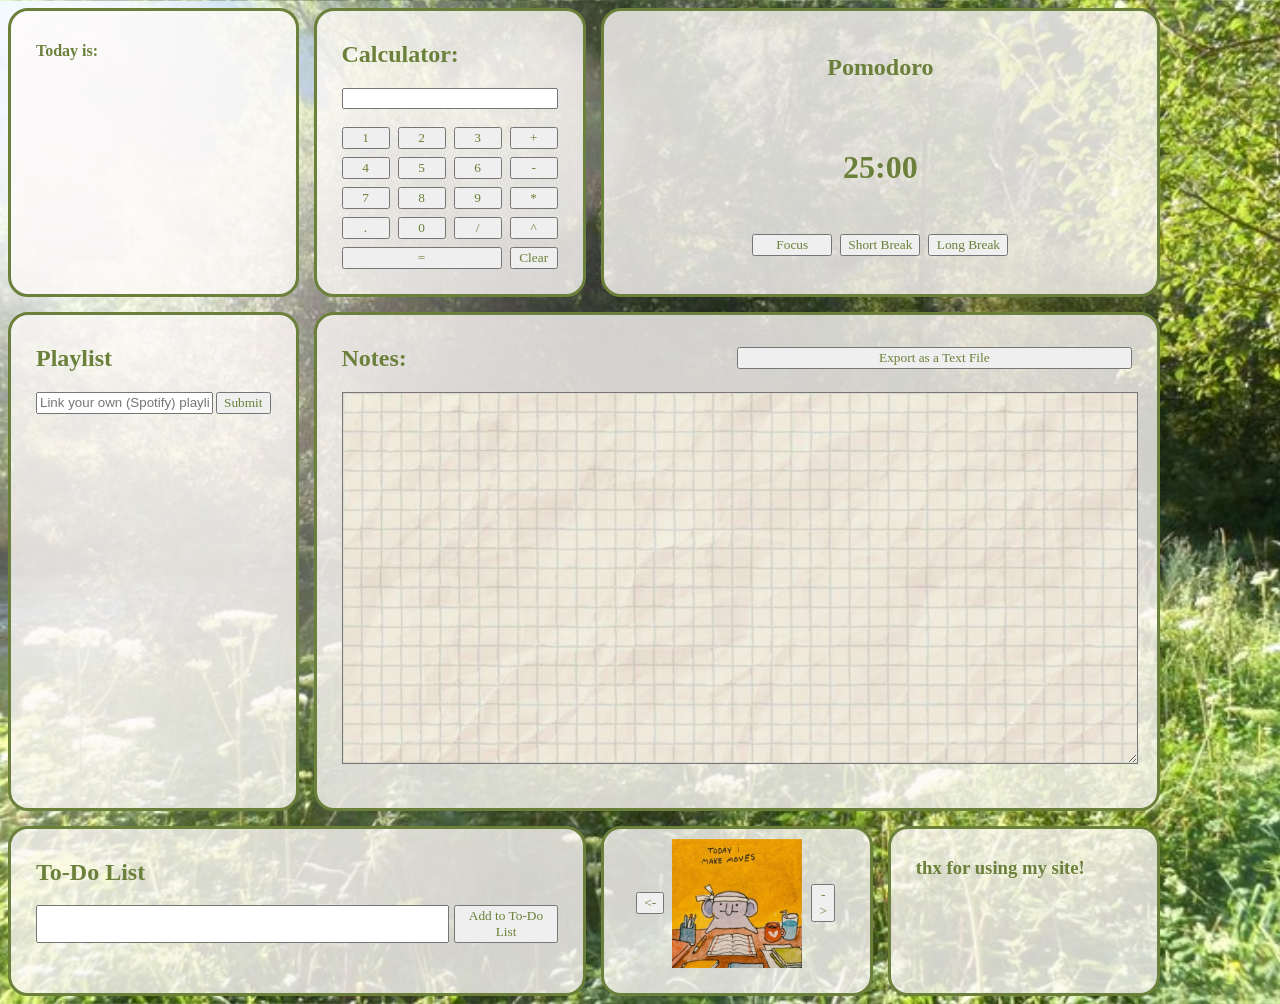
<file: index.html>
<!DOCTYPE html>
<html lang="en">
    <head>
        <title>Kaitlyn's Aesthetic Study Site</title>
        <meta charset="utf-8">
        <link rel="stylesheet" href="style.css">
        <meta name="viewport" content="width=device-width, initial-scale=1">
    </head>
    <body>
        <div class="card" id="day">
            <h4>Today is:</h4>
            <h2 id="cal"></h2>
        </div>
        <div class="card" id="calculator" class="small">
            <h2>Calculator:</h2>
            <input aria-label="calc" id="calc">
            <br>
            <div id="numbers">
                <button class="num" onclick="appendNumber('1')">1</button>
                <button class="num" onclick="appendNumber('2')">2</button>
                <button class="num" onclick="appendNumber('3')">3</button>
                <button class="num" onclick="appendOperation('+')">+</button>
                <button class="num" onclick="appendNumber('4')">4</button>
                <button class="num" onclick="appendNumber('5')">5</button>
                <button class="num" onclick="appendNumber('6')">6</button>
                <button class="num" onclick="appendOperation('-')">-</button>
                <button class="num" onclick="appendNumber('7')">7</button>
                <button class="num" onclick="appendNumber('8')">8</button>
                <button class="num" onclick="appendNumber('9')"> 9</button>
                <button class="num" onclick="appendOperation('*')">*</button>
                <button class="num" onclick="appendDecimal()">.</button>
                <button class="num" onclick="appendNumber('0')">0</button>
                <button class="num" onclick="appendOperation('/')">/</button>
                <button class="num" onclick="appendOperation('**')">^</button>
                <button id="equals" onClick="calculate()">=</button>
                <button id="clear">Clear</button>
            </div>
        </div>
        <div class="card" id="timer">
            <h2>Pomodoro</h2>
            <h1>25:00</h1>            
            <div id="timer-btns">
                <button id="focus">Focus</button>
                <button id="shortB">Short Break</button>
                <button id="longB">Long Break</button>
            </div>
        </div>
        <div id="playlist" class="card">
            <h2>Playlist</h2>
            <div id="mood-selector">
                <input aria-label="Link your own (Spotify) playlist here!" type="text" id="playlink" name="playlink" placeholder="Link your own (Spotify) playlist here!">
                <button id="link-btn">Submit</button>
            </div>
            <iframe title="playlist-placeholder" id="playlist-placeholder" data-testid="embed-iframe" src="https://open.spotify.com/embed/playlist/3AycYlV02HCBcN9YeLeKUB" width="100%" height="352" frameBorder="0" allowfullscreen="" allow="autoplay; clipboard-write; encrypted-media; fullscreen; picture-in-picture" loading="lazy"></iframe>
        </div>
        <div id="notes" class="card">
            <div id="eugh">
                <h2>Notes:</h2>
                <button id="export">Export as a Text File</button>
            </div>
            <textarea aria-label="write" id="notes-val"></textarea>
        </div>
            <div id="todo" class="card">
            <h2>To-Do List</h2>
            <div id="tdip">
                <input aria-label="todo" type="text" id="list-input">
                <button id="tdl-btn">Add to To-Do List</button>
            </div>
            <ul id="tdl-list"></ul>
        </div>
        <div class="card" id="motivation">
            <button class="imgsel" id="nextbtn"><-</button>
            <img alt="rhjklc" src="todayimake.jpg" id="imgy">
            <button class="imgsel" id="prevbtn">-></button>
            
        </div>
        <div class="card">
            <h3>thx for using my site!</h3>
        </div>
        
    <script src="app.js"></script>
    </body>
</html>
</file>
<file: style.css>
body {
    font-family: Georgia, 'Times New Roman', Times, serif;

    display: grid;
    grid-template-columns: 1fr 1fr 1fr 1fr;
    justify-items: stretch;
    align-items: stretch;
    gap: 15px;
    background-image: url("clearday.jpg");
    background-size: cover;
    background-position: center;
    color: #6b803a;
    max-width: 90%;
    place-self: center;
}

.card {
    width: 100%;
    justify-self: stretch;
    padding: 25px;
    padding-top: 10px;
    border: 3px solid;
    border-radius: 20px;
    background-color: #fefbf9cc;

    box-sizing: border-box;
}

#day {
    grid-column: 1;
}

#notes {
    grid-column: span 3;
    grid-row: span 2;
    min-height: 350px;
    
}

#eugh{
    display: grid;
    grid-template-columns: 1fr 1fr;
    align-items: center;
}

#motivation {
    width: 100%;
}

#export{
    max-height: min-content;
    max-width: auto;
}

textarea {
    min-width: 250px;
    width: 100%;
    height: 80%;
    background-image: url(paper.jpg);
    grid-column: span 2;
}

img {
    max-width: 100%;
    align-self: center;
}

#timer {
    grid-column: span 2;
    display: grid;
    min-width: 210px;
    place-items: center;
}

h1 {
    justify-self: center;
}

#timer-btns {
    display: grid;
    grid-template-columns: 1fr 1fr 1fr;
    gap: 8px;
    
}

#playlist {
    grid-row: span 2;
    
}

#playlist-placeholder {
    display: block;
    width: 100%;
    min-height: 75%;

    margin-top: 17px;
    border: 0;
}



#mood-selector {
    display: grid;
    grid-template-columns: 3fr 1fr;
    gap: 3px;
}

button {
    font-family: Georgia, 'Times New Roman', Times, serif;
    color: #6b803a;
}

#numbers {
    display: grid;
    grid-template-columns: 1fr 1fr 1fr 1fr;
    place-items: stretch;
    gap: 8px;
}

#equals {
    grid-column: span 3;
}

#calculator {
    display: grid;
}

#calc {
    justify-self: stretch;
    gap:10px;
}

#todo {
    grid-column: span 2;
}

#tdip{
    display: grid;
    grid-template-columns: 4fr 1fr;
    gap: 5px;
    align-self: start;
}

ul {
    padding: 0px;
}

li {
    display: grid;
    grid-template-columns: 4fr 1fr;
    gap: 5px;
    width: 95%;
    align-items: center;
    justify-self: center;
    justify-items: stretch;
    list-style-type: none;
    padding-left: 10px;
    padding-right: 10px;
    padding-top: 6px;
    padding-bottom: 6px;
    margin-top: 10px;
    border-bottom: 2px solid;
    border-radius: 15px;
}

#motivation {
    display:grid;
    grid-template-columns: 1fr 3fr 1fr;
    place-items: center;
}

.imgsel {
    height: min-content;
    width: min-content;
}

body.clearday {
    background-image: url("clearday.jpg");
    color: #6b803a;
}

body.clearday .card {
    background-color: #fefbf9cc;
}

button.clearday {
    color:#6b803a;
}

li.clearday {
    background-color: #fefbf9;
}

body.clearevening {
    background-image: url("clearevening.jpg");
    color: #555032;
}

body.clearevening .card {
    background-color: #f3bc69cc;
}

li.clearevening {
    background-color: #f3bc69;
}

button.clearevening {
    color: #555032;
}

body.clearnight {
    background-image: url("clearnight.jpg");
    color: #fffeffcc;
}

body.clearnight .card {
    background-color: #2b385ecc;
}

li.clearnight {
    background-color: #2b385e;
}


body.cloudday {
    background-image: url("cloudday.jpg");
    color: #373b32;
}

body.cloudday .card {
    background-color: #b7b4cdcc;
}

li.cloudday {
    background-color: #b7b4cd;
}

button.cloudday {
    color: #373b32;
}

body.cloudevening {
    background-image: url("cloudevening.jpg");
    color: #2b393b;
}

body.cloudevening .card {
    background-color: #8c97b8cc;
}

li.cloudevening {
    background-color: #8c97b8;
}

button.cloudevening {
    color: #2b393b;
}

body.cloudnight {
    background-image: url("cloudnight.jpg");
    color: #0c0b06;
}

body.cloudnight .card {
    background-color: #848889cc;
}

li.cloudnight {
    background-color: #848889;
}

button.cloudnight {
    color: #0c0b06;
}

body.rainday {
    background-image: url("rainday.jpg");
    color: #485334;
}

body.rainday .card {
    background-color: #d2d6d3cc;
}

button.rainday {
    color: #485334;
}

body.rainevening {
    background-image: url("rainevening.jpg");
    color: #1e1518;
}

body.rainevening .card {
    background-color: #858b99cc;
}

button.rainevening {
    color: #1e1518;
}

body.rainnight {
    background-image: url("rainnight.jpg");
    color: #f3f3f0;
}

body.rainnight .card {
    background-color: #364566;
}

button.rainnight {
    color: #f3f3f0;
}

body.snowday {
    background-image: url("snowday.jpg");
    color: #ffffff;
}

body.snowday .card {
    background-color: #6986a9cc;
}

button.snowday {
    color: #ffffff;
}

body.snowevening {
    background-image: url("snowevening.jpg");
    color: #e7e7e6;
}

body.snowevening .card {
    background-color: #606072cc;
}

button.snowevening {
    color: #e7e7e6;
}

body.snownight {
    background-image: url("snownight.jpg");
    color: #e7e7e6;
}

body.snownight .card {
    background-color: #58688ecc;
}

button.snownight {
    color: #f9e6b0;
}
</file>
